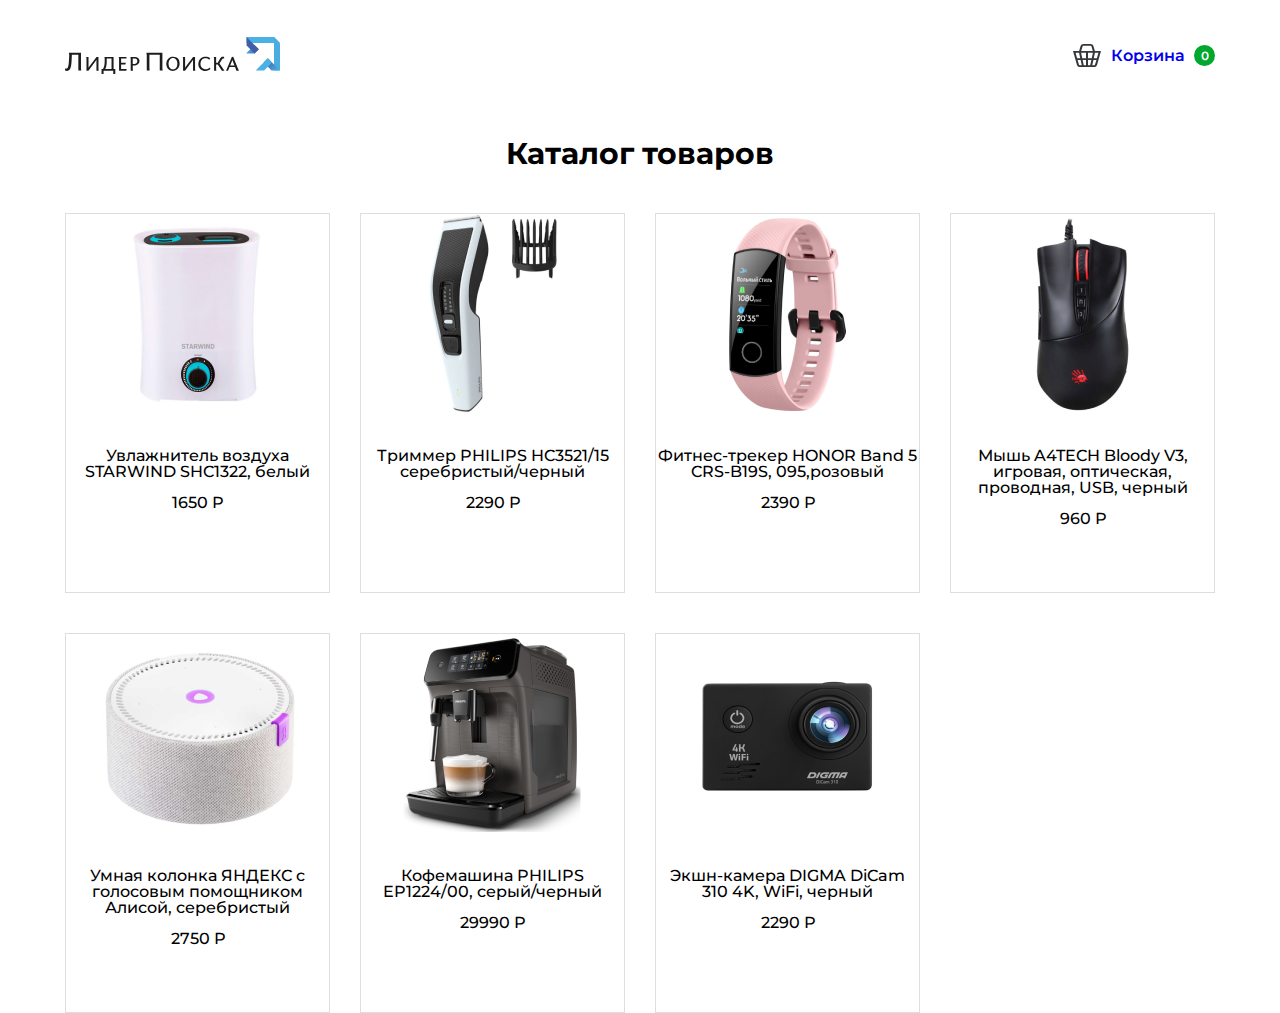
<file: index.html>
<!DOCTYPE html>
<html lang="en">
<head>
    <meta charset="UTF-8">
    <link href="https://fonts.googleapis.com/css?family=Montserrat:500,600,700" rel="stylesheet" />
    <meta http-equiv="X-UA-Compatible" content="IE=edge">
    <meta name="viewport" content="width=device-width, initial-scale=1.0">
    <title>Лидер поиска</title>
    <link rel="stylesheet" href="style.css">
</head>
<body>
    <div class="wrapper">
        <div class="content">
            <header class="header">
                <div class="header__container container">

                    <div class="header__row">
                        <div class="header__logo">
                            <img src="images/logo.svg" alt="">
                           
                        </div>
                        <div class="header__cart">
                            <div class="cart-item">
                                <div class="cart-item__icon">
                                    <img src="images/icon.svg" alt="">
                                </div>
                                <div class="cart-item__text"><a href="cart.html">Корзина</a></div>
                                <div id="cart_counter" class="cart-item__count">0</div>
                            </div>                
                        </div>
                    </div>

                    
                </div>
            </header>

            <div class="catalog">
                <div class="catalog__container container">
                    <h1 class="catalog__title title">Каталог товаров</h1>
                    <div class="catalog__row">
                        <!-- <div class="catalog__product">
                            <div class="product-item">
                                <div class="product-item__image">
                                    <img src="images/image1.png" alt="">
                                </div>
                                <div class="product-item__body">
                                    <div class="product-item__text">Увлажнитель воздуха
                                        STARWIND SHC1322, 3л, белый
                                        </div>
                                    <div class="product-item__price">1650 Р</div>
                                </div>

                                <div class="btn__cart">
                                    <button class="btn btn__blue">Добавить в корзину</button>
                                </div>

                               
                            </div>
                        </div> -->

                        
                        
                       
                    </div>
                </div>
            </div>
        </div>
    </div>


       
   

        <script src="app.js"></script>
</body>
</html>
</file>
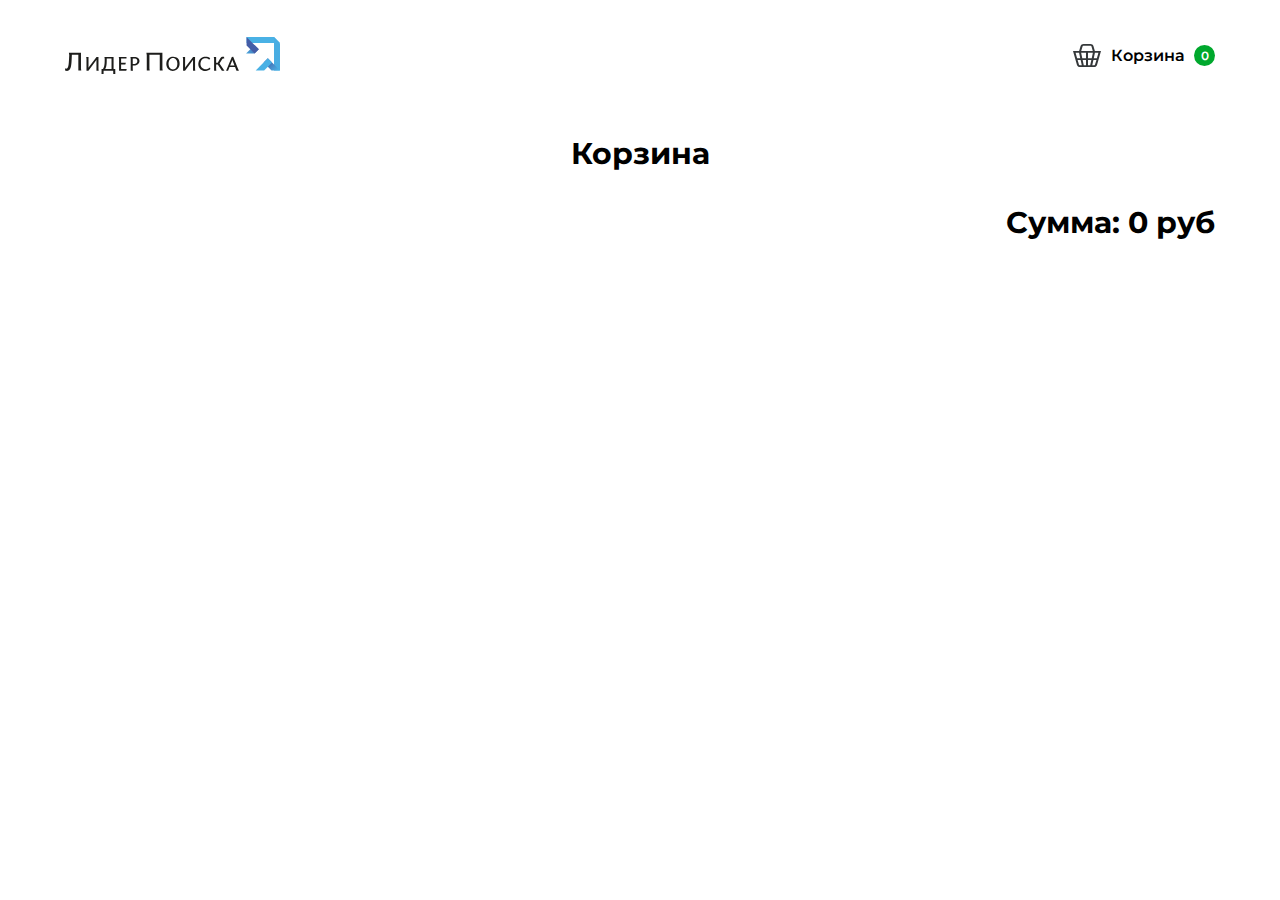
<file: cart.html>
<!DOCTYPE html>
<html lang="en">
<head>
    <meta charset="UTF-8">
    <link href="https://fonts.googleapis.com/css?family=Montserrat:500,600,700" rel="stylesheet" />
    <meta http-equiv="X-UA-Compatible" content="IE=edge">
    <meta name="viewport" content="width=device-width, initial-scale=1.0">
    <title>Лидер поиска</title>
    <link rel="stylesheet" href="style.css">
    
    <link rel="stylesheet" href="cart.css">
</head>
<body>
    <div class="wrapper">
        <div class="content">
            <header class="header">
                <div class="header__container container">

                    <div class="header__row">
                        <div class="header__logo">
                            <a href="index.html"><img src="images/logo.svg" alt=""></a> 
                        </div>
                        <div class="header__cart">
                            <div class="cart-item">
                                <div class="cart-item__icon">
                                    <img src="images/icon.svg" alt="">
                                </div>
                                <div class="cart-item__text">Корзина</div>
                                <div class="cart-item__count">0</div>
                            </div>                
                        </div>
                    </div>

                    
                </div>
            </header>

            <div class="cart container">
                <div id="cart_list" class="cart__container">
                    <h1 class="cart__title title">Корзина</h1>
                    <!-- <div class="cart__row product">
                        <div class="product__img"><img src="images/image1.png" alt=""></div>
                        <div class="product__text">Увлажнитель воздуха
                            STARWIND SHC1322, 3л, белый
                            </div>
                        <div class="product__counter counter">
                            <div class="counter__minus counter-btn">-</div>
                            <div class="counter__num">1</div>
                            <div class="counter__plus counter-btn">+</div>
                        </div>
                        <div class="product__price">1650</div>
                        <div class="product__delete"><img src="images/close.svg" alt=""></div>
                    </div> -->
                </div>
                <div class="cart__total-sum">Сумма: 0 руб</div>
            </div>
        </div>
    </div>
    <script src="cart.js"></script>
</body>
</html>
</file>
<file: style.css>
/*Обнуление*/

* {
    padding: 0;
    margin: 0;
    border: 0;
}

*,
*:before,
*:after {
    -moz-box-sizing: border-box;
    -webkit-box-sizing: border-box;
    box-sizing: border-box;
}

:focus,
:active {
    outline: none;
}

a:focus,
a:active {
    outline: none;
}

nav,
footer,
header,
aside {
    display: block;
}

html,
body {
    height: 100%;
    width: 100%;
    font-size: 100%;
    line-height: 1;
    font-size: 16px;
    font-weight: 500;
    -ms-text-size-adjust: 100%;
    -moz-text-size-adjust: 100%;
    -webkit-text-size-adjust: 100%;
    font-family: Montserrat;
}

input,
button,
textarea {
    font-family: inherit;
}

input::-ms-clear {
    display: none;
}

button {
    cursor: pointer;
}

button::-moz-focus-inner {
    padding: 0;
    border: 0;
}

a,
a:visited {
    text-decoration: none;
}

a:hover {
    text-decoration: none;
}

ul li {
    list-style: none;
}

img {
    vertical-align: top;
}

h1,
h2,
h3,
h4,
h5,
h6 {
    font-size: inherit;
    font-weight: 400;
}


/*--------------------*/

.wrapper {
    min-height: 100%;
    overflow: hidden;
    display: flex;
    flex-direction: column;
}

.container {
    max-width: 1170px;
    margin: 0 auto;
    padding: 0 10px;
}

.content {
    flex: 1 1 auto;
}

.header {
    position: relative;
    width: 100%;
    left: 0;
    top: 0;
    z-index: 50;
}

.header__container {
    min-height: 37px;
    margin-top: 37px;
}

.header__row {
    display: flex;
    justify-content: space-between;
    align-items: center;

}

.cart-item {
    width: 142px;
    justify-content: space-between;
    display: flex;
    align-items: center;
}

.cart-item__icon {}

.cart-item__text {
    font-weight: 600;
    line-height: 19.5px;
}

.cart-item__count {
    border-radius: 50%;
    background-color: #00A82D;
    width: 21px;
    height: 21px;
    display: flex;
    align-items: center;
    justify-content: space-around;
    color: #FFFFFF;
    font-weight: 600;
    font-size: 12px;
}

/*--------------------CATALOG------------------*/

.catalog {}

.catalog__title {}

.title {
    font-size: 30px;
    font-weight: 700;
    line-height: 39px;
    text-align: center;
    margin-top: 60px;
}

.catalog__container {
    margin-top: 40px;
}

.catalog__row {
    margin-top: 40px;

    display: grid;
    grid-template-columns: repeat(4, 1fr);
    gap: 40px 30px;
    
}

.catalog__product {
   
}

@media (max-width: 931px) {
    .catalog__row {
        grid-template-columns: repeat(3, 1fr);
        gap: 40px;
    }

    .catalog__container {
        padding: 0 20px;
    }

    /* @media(max-width:727px) {
        .catalog__container {
            padding: 0;
        }
    } */
}

@media (max-width: 691px) {
    .catalog__row {
        grid-template-columns: 450px;
        justify-content: center;
    }

    .product-item__text {
        max-width: 330px;
    }

    .container {
        padding: 0 30px;
    }

}

.product-item {
    height: 380px;
    display: flex;
    flex-direction: column;
    text-align: center;
    border: 1px solid #DEDEDE;
    align-items: center;
}

.product-item__image {
    max-width: 100%;
    max-height: 100%;
}

.product-item__image img {}

.product-item__body {
    margin: 34px 0 35px 0;
}

.product-item:hover .product-item__body {
    margin: 4px 0 15px 0;
}

.product-item:hover .btn {
    display: inline-block;
}


.product-item__text {
    margin: 0 0 15px 0;
}

.product-item__price {}

.btn {
    max-width: 186px;
    height: 40px;
    color: #FFFFFF;
    padding: 13px 12px 11px 12px;
    text-transform: uppercase;
    font-weight: 600;
    line-height: 15.6px;
    font-size: 12px;
    background-color: #296DC1;
    display: none;
    margin: 0 0 10px 0;
}

.green{
    background-color: #00A82D;
}
</file>
<file: cart.css>
.cart {}

.cart__container {}

.cart__title {}

.cart__row {
    display: flex;
    align-items: center;
    justify-content: space-between;
    height: 150px;
    margin: 40px 0;
}

.product {}

.product__img {
    flex: 0 0 160px;
}

.product__img img {
    max-width: 100%;
    max-height: 100%;
}

.product__text {
    flex: 0 0 263px;
}

.product__counter {}

.counter {
    height: 40px;
    display: flex;
    max-width: 160px;
    border: 1px solid #A8AFBB;
    align-items: center;
    justify-content: space-between;
    font-size: 16px;
    font-weight: 500;
    line-height: 21px;
}

.counter-btn {
    width: 43px;
    display: flex;
    align-items: center;
    justify-content: space-around;
    cursor: pointer;
    height: 100%;
}

.counter__minus {}

.counter__num {
    width: 73px;
    display: flex;
    align-items: center;
    justify-content: space-around;
    border-left: 1px solid #A8AFBB;
    border-right: 1px solid #A8AFBB;
    height: 100%;
}

.counter__plus {}

.product__price {

    font-size: 18px;
    font-weight: 700;
    line-height: 23px;

}

.product__delete {
    margin-right: 30px;
}

.cart__total-sum {
    display: flex;
    justify-content: flex-end;
    margin-top: 30px;

    font-size: 30px;
    font-weight: 700;
    line-height: 39px;
    text-align: left;
}
</file>
